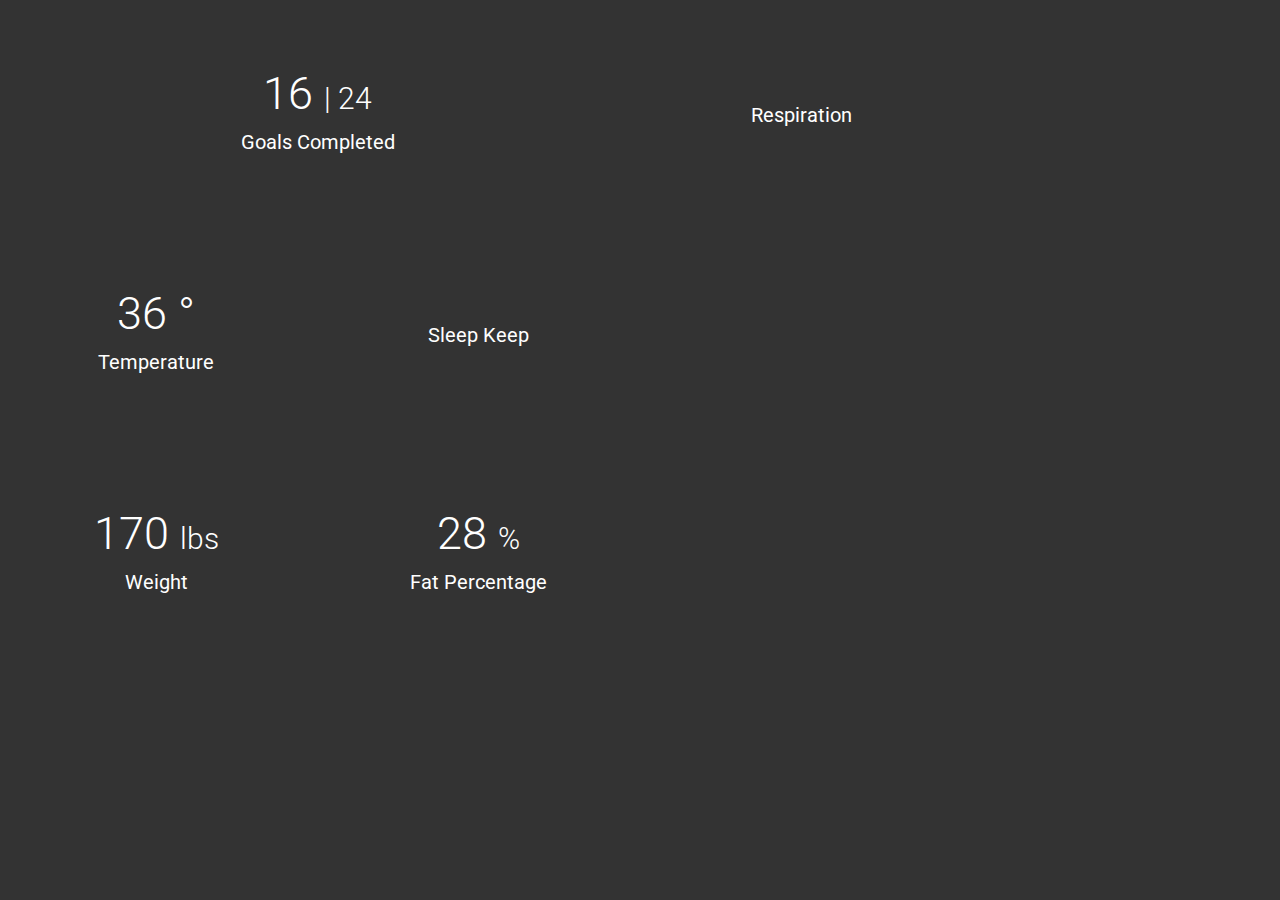
<file: image-span/index.html>
<!DOCTYPE html>
<html lang="en">
  <head>
    <meta charset="UTF-8" />
    <meta name="viewport" content="width=device-width, initial-scale=1.0" />
    <link
      rel="stylesheet"
      href="https://cdnjs.cloudflare.com/ajax/libs/font-awesome/5.14.0/css/all.min.css"
      integrity="sha512-1PKOgIY59xJ8Co8+NE6FZ+LOAZKjy+KY8iq0G4B3CyeY6wYHN3yt9PW0XpSriVlkMXe40PTKnXrLnZ9+fkDaog=="
      crossorigin="anonymous"
    />
    <link rel="stylesheet" href="./style.css" />
    <title>Panel Layout | Image Span</title>
  </head>
  <body>
    <div class="container">
      <div class="bg1">
        <h2>16 <span>| 24</span></h2>
        <p>Goals Completed</p>
      </div>
      <div class="bg1">
        <h2><i class="fas fa-battery-three-quarters"></i></h2>
        <p>Respiration</p>
      </div>
      <div class="bg2">
        <h2><i class="fas fa-running"></i></h2>
        <p>Miles</p>
      </div>
      <div class="bg1">
        <h2>36 &deg;</h2>
        <p>Temperature</p>
      </div>
      <div class="bg1">
        <h2><i class="fas fa-bed"></i></h2>
        <p>Sleep Keep</p>
      </div>
      <div class="bg2">
        <h2>98 <span>bpm</span></h2>
        <p>Heart Rate</p>
      </div>
      <div class="bg1">
        <h2>170 <span>lbs</span></h2>
        <p>Weight</p>
      </div>
      <div class="bg1">
        <h2>28 <span>%</span></h2>
        <p>Fat Percentage</p>
      </div>
      <div class="bg2">
        <h2>118 <span>mgdl</span></h2>
        <p>Blood Glucose</p>
      </div>
      <div class="bg2">
        <h2>680 <span>kcal</span></h2>
        <p>AVG Consumption</p>
      </div>
      <div class="bg2">
        <h2><i class="fas fa-dumbbell"></i></h2>
        <p>Workouts</p>
      </div>
      <div class="bg2">
        <h2>85 <span>%</span></h2>
        <p>Body Hydration</p>
      </div>
    </div>
  </body>
</html>
</file>
<file: image-span/style.css>
@import url('https://fonts.googleapis.com/css2?family=Roboto:wght@300;400&display=swap');

* {
  box-sizing: border-box;
  margin: 0;
  padding: 0;
}

body {
  background: #333;
  color: #fff;
  font-family: 'Roboto', sans-serif;
}

h2 {
  font-size: 45px;
  font-weight: 300;
  margin: 10px;
}

h2 span {
  font-size: 30px;
}

p {
  font-size: 20px;
}

.container {
  display: grid;
  grid-template-columns: repeat(4, 1fr);
  grid-gap: 10px;
}

.container > div {
  cursor: pointer;
  height: 210px;
  background-size: cover;
  background-attachment: fixed;

  border-radius: 4px;

  display: flex;
  flex-direction: column;
  align-items: center;
  justify-content: center;
  text-align: center;

  transition: all 0.5s ease-in;
}

.container > div:hover {
  opacity: 0.7;
  transform: scale(0.98);
}

.container > div:nth-of-type(1) {
  grid-column: 1 / 3;
}

.container > div:nth-of-type(6) {
  grid-column: 3 / 5;
}

.container > div:nth-of-type(9) {
  grid-column: 3 / 5;
}

.container > div:nth-of-type(10) {
  grid-column: 1 / 3;
}

.bg1 {
  background: url('https://i.ibb.co/dBLbrRV/bg1.jpg');
}

.bg2 {
  background: url('https://i.ibb.co/Fb5jb3J/bg2.jpg');
  color: #333;
}
</file>
